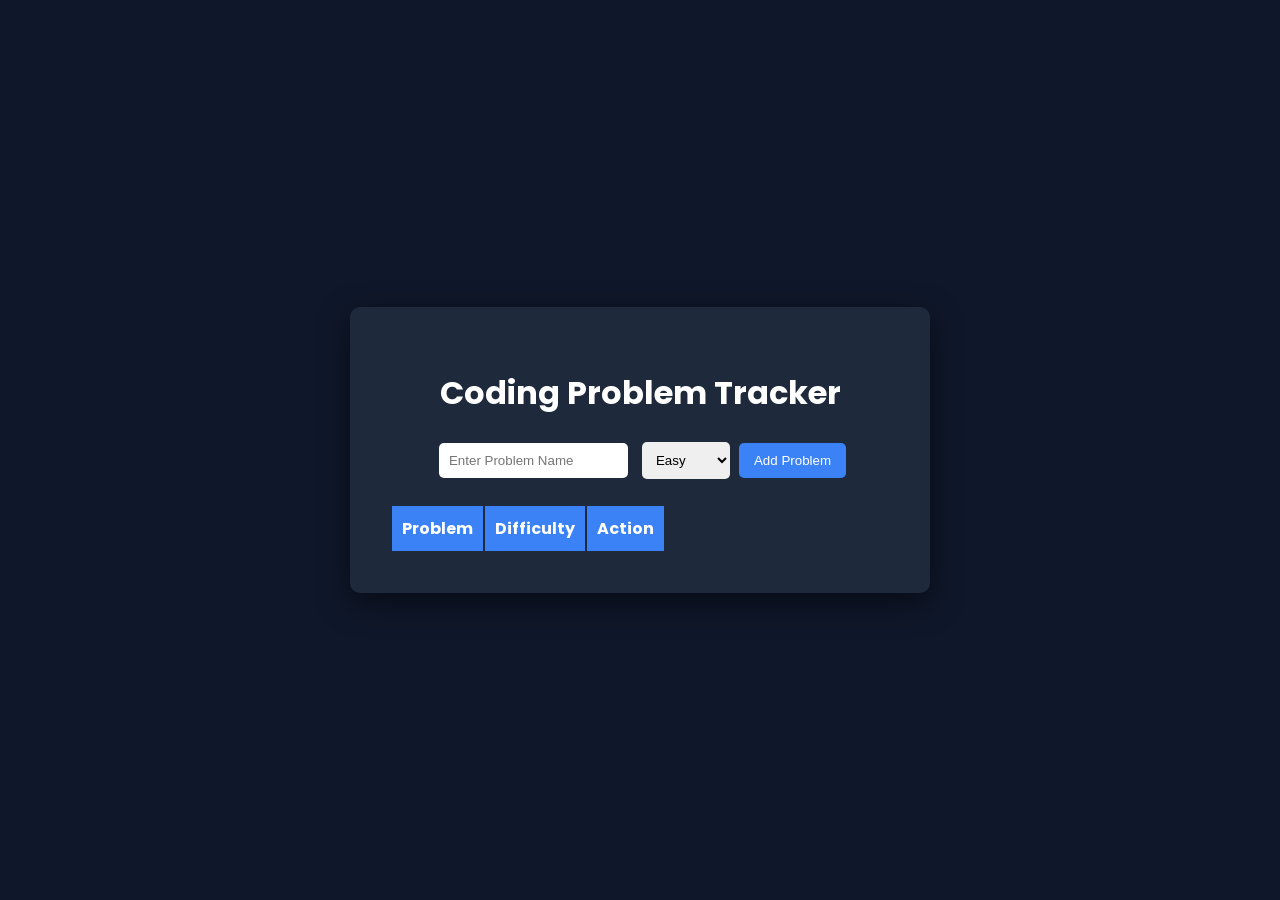
<file: CodingProblemTracker/index.html>
<!DOCTYPE html>

<html>
<head>

<meta charset="UTF-8">
<title>Coding Problem Tracker</title>

<link rel="stylesheet" href="style.css">

<link href="https://fonts.googleapis.com/css2?family=Poppins:wght@300;500&display=swap" rel="stylesheet">

</head>

<body>

<div class="container">

<h1>Coding Problem Tracker</h1>

<div class="input-section">

<input type="text" id="problemName" placeholder="Enter Problem Name">

<select id="difficulty">
<option value="Easy">Easy</option>
<option value="Medium">Medium</option>
<option value="Hard">Hard</option>
</select>

<button onclick="addProblem()">Add Problem</button>

</div>

<table>

<thead>

<tr>
<th>Problem</th>
<th>Difficulty</th>
<th>Action</th>
</tr>

</thead>

<tbody id="problemList"></tbody>

</table>

</div>

<script src="script.js"></script>

</body>
</html>
</file>
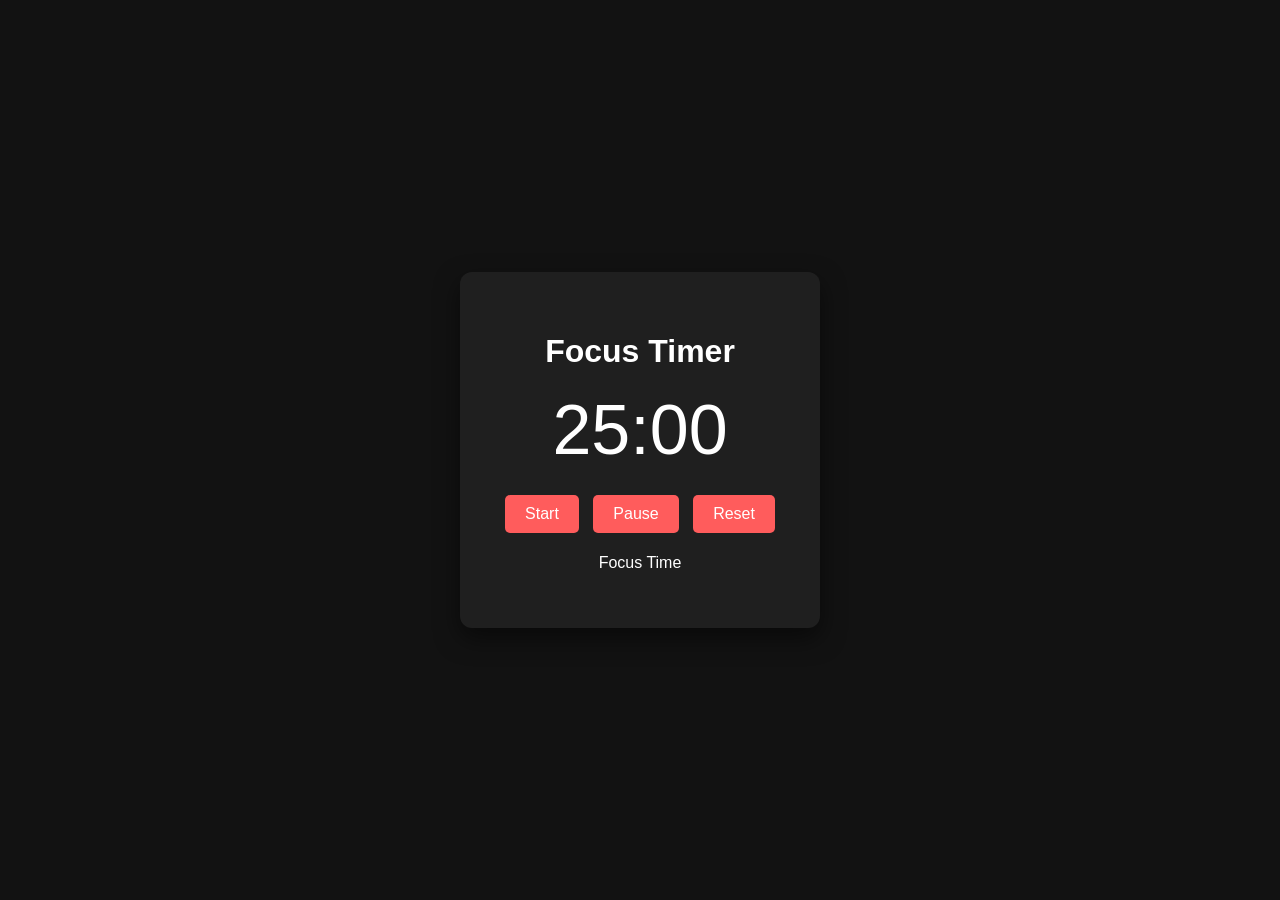
<file: Focustimer/index.html>
<!DOCTYPE html>

<html>
<head>
<meta charset="UTF-8">
<title>Focus Timer</title>
<link rel="stylesheet" href="style.css">
</head>

<body>

<div class="app">

<h1>Focus Timer</h1>

<div class="timer">
<span id="minutes">25</span>:<span id="seconds">00</span>
</div>

<div class="controls">
<button id="start">Start</button>
<button id="pause">Pause</button>
<button id="reset">Reset</button>
</div>

<p id="mode">Focus Time</p>

</div>

<script src="script.js"></script>

</body>
</html>
</file>
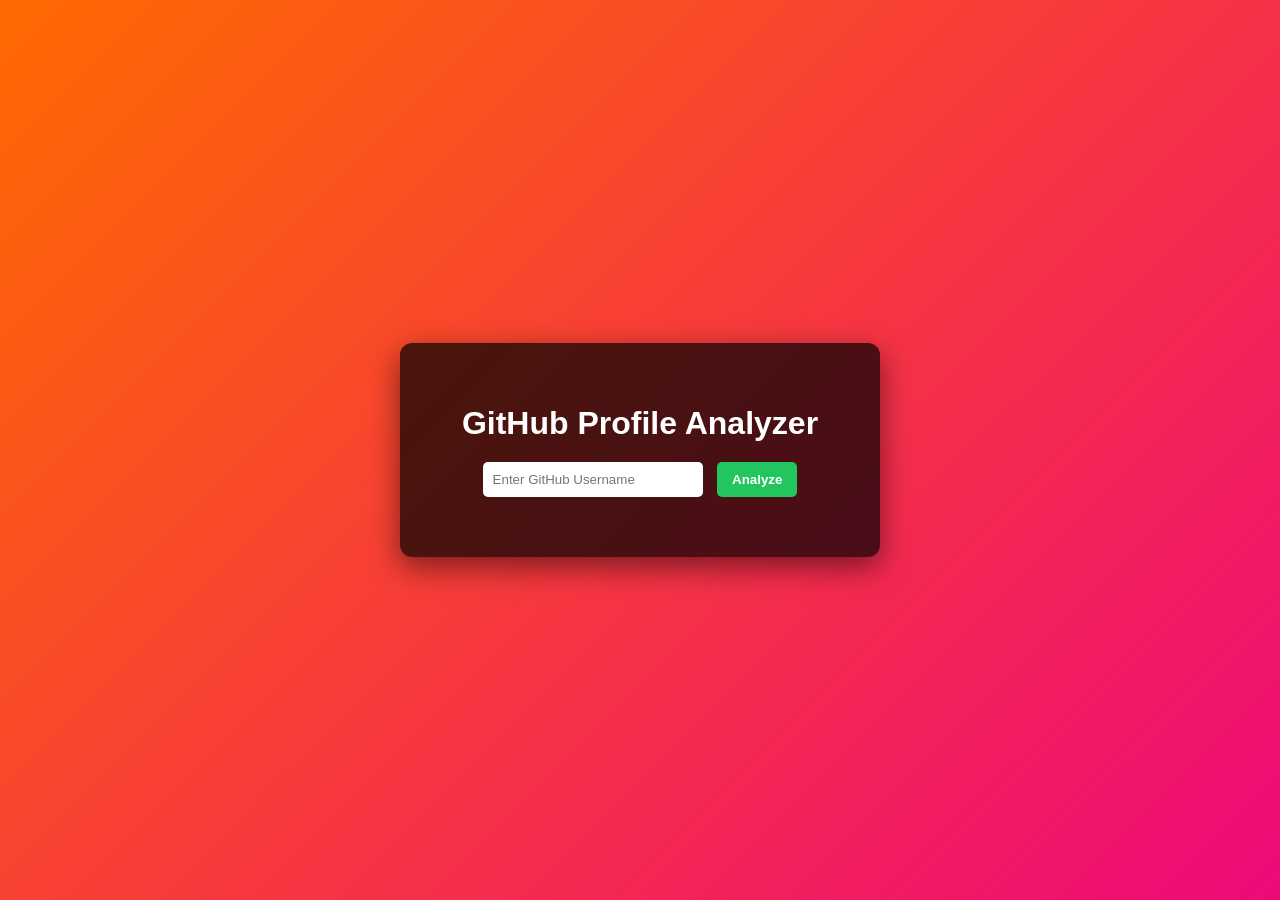
<file: GitHubProfileAnalyzer/index.html>
<!DOCTYPE html>

<html>

<head>

<title>GitHub Profile Analyzer</title>

<link rel="stylesheet" href="style.css">

</head>

<body>

<div class="container">

<h1>GitHub Profile Analyzer</h1>

<div class="search-box">

<input id="username" placeholder="Enter GitHub Username">

<button onclick="getProfile()">Analyze</button>

</div>

<div id="profileCard" class="profile-card"></div>

</div>

<script src="script.js"></script>

</body>

</html>
</file>
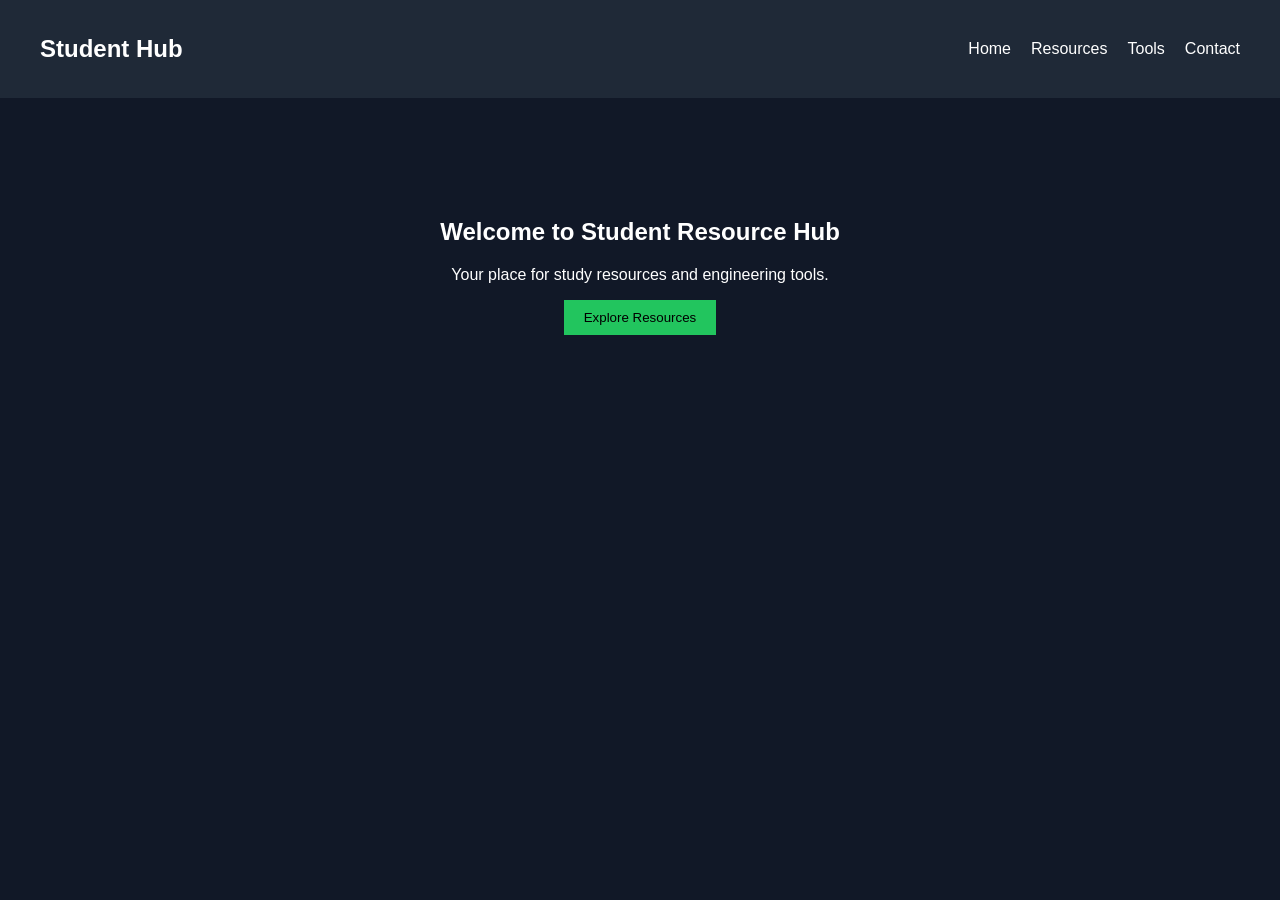
<file: StudentResourceHub/index.html>
<!DOCTYPE html>

<html>

<head>
<title>Student Resource Hub</title>
<link rel="stylesheet" href="style.css">
</head>

<body>

<nav>

<h2>Student Hub</h2>

<ul>
<li><a href="index.html">Home</a></li>
<li><a href="resources.html">Resources</a></li>
<li><a href="tools.html">Tools</a></li>
<li><a href="contact.html">Contact</a></li>
</ul>

</nav>

<section class="hero">

<h1>Welcome to Student Resource Hub</h1>

<p>Your place for study resources and engineering tools.</p>

<button onclick="explore()">Explore Resources</button>

</section>

<script src="script.js"></script>

</body>

</html>
</file>
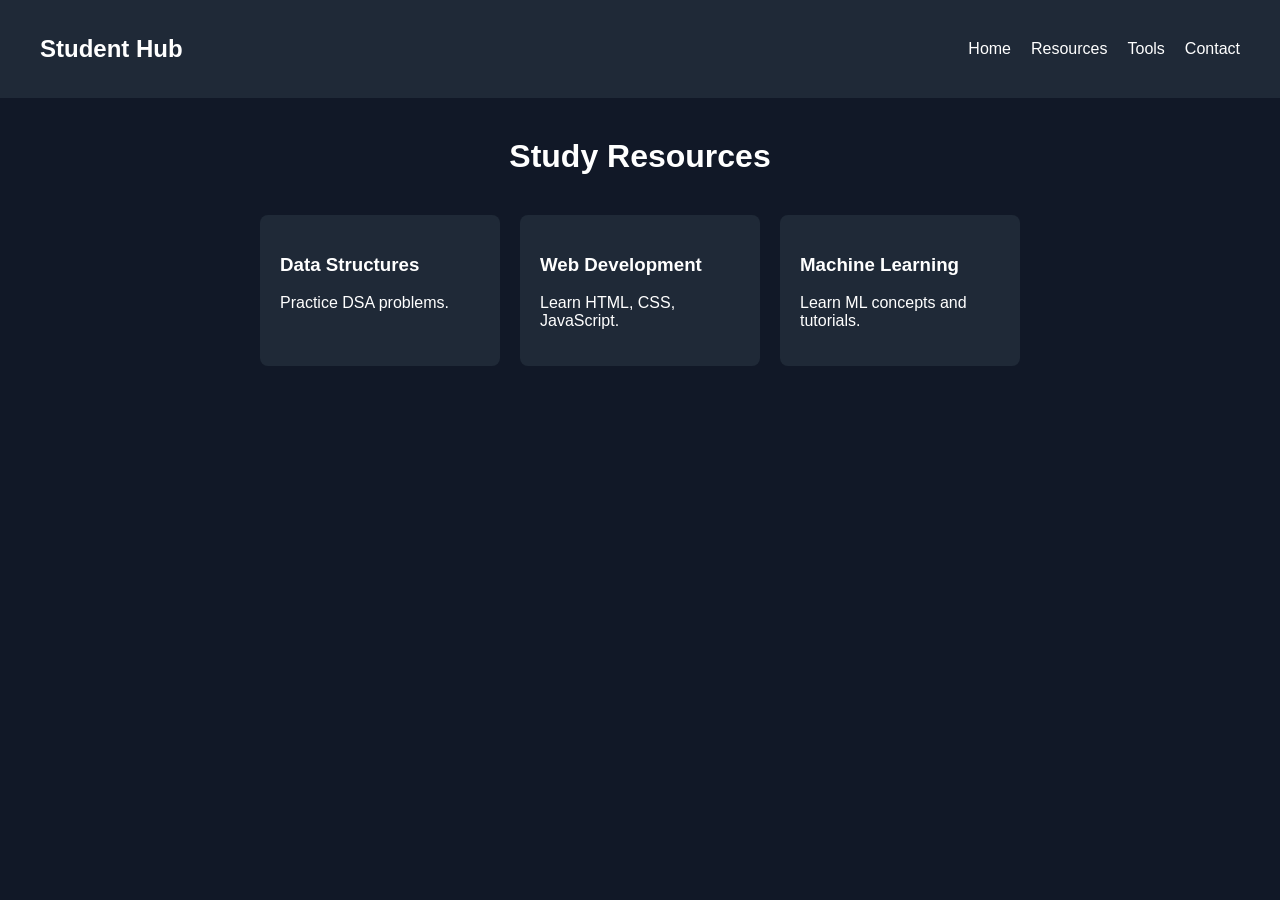
<file: StudentResourceHub/resources.html>
<!DOCTYPE html>

<html>

<head>
<title>Resources</title>
<link rel="stylesheet" href="style.css">
</head>

<body>

<nav>

<h2>Student Hub</h2>

<ul>
<li><a href="index.html">Home</a></li>
<li><a href="resources.html">Resources</a></li>
<li><a href="tools.html">Tools</a></li>
<li><a href="contact.html">Contact</a></li>
</ul>

</nav>

<h1 class="page-title">Study Resources</h1>

<div class="card-container">

<div class="card">
<h3>Data Structures</h3>
<p>Practice DSA problems.</p>
</div>

<div class="card">
<h3>Web Development</h3>
<p>Learn HTML, CSS, JavaScript.</p>
</div>

<div class="card">
<h3>Machine Learning</h3>
<p>Learn ML concepts and tutorials.</p>
</div>

</div>

</body>

</html>
</file>
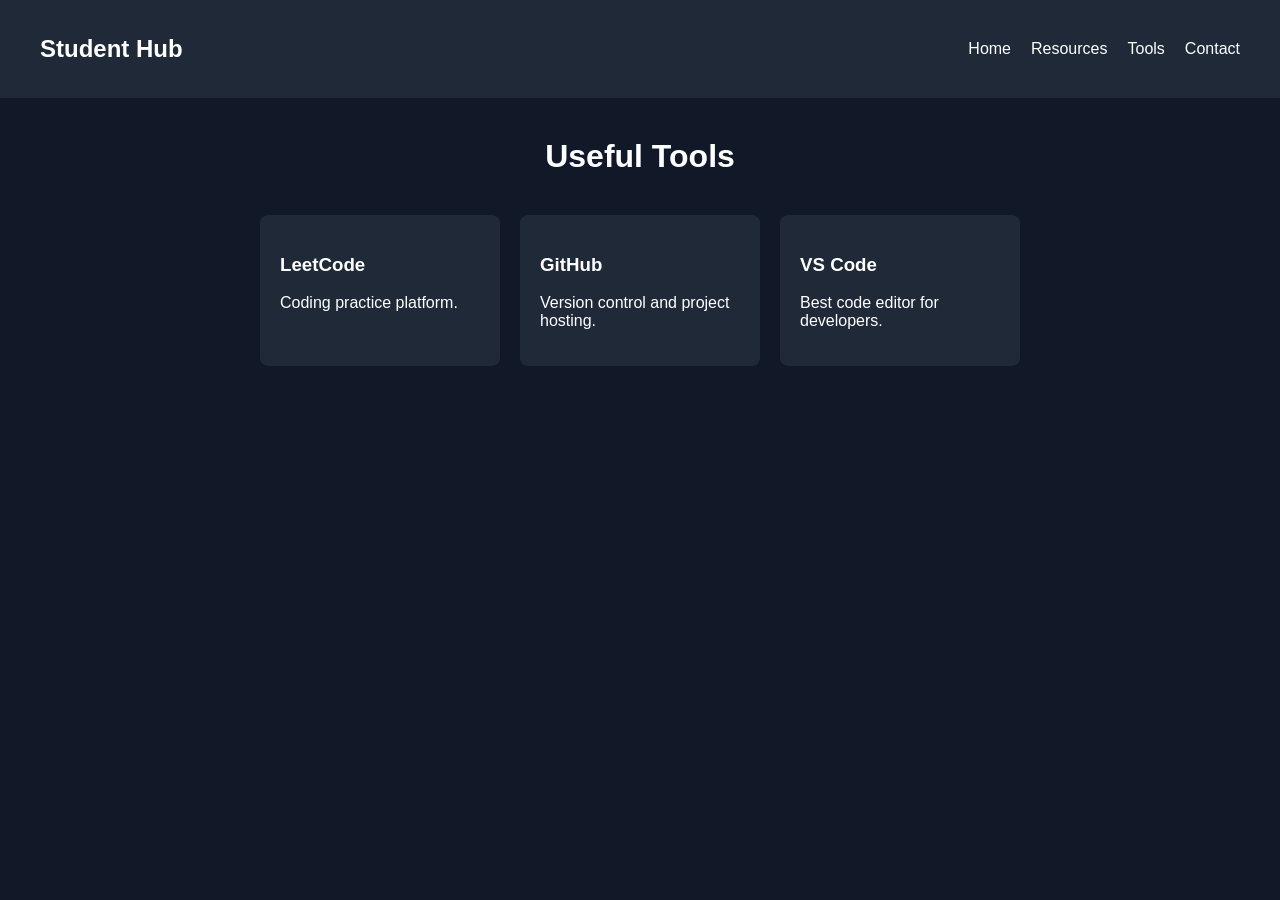
<file: StudentResourceHub/tools.html>
<!DOCTYPE html>

<html>

<head>
<title>Tools</title>
<link rel="stylesheet" href="style.css">
</head>

<body>

<nav>

<h2>Student Hub</h2>

<ul>
<li><a href="index.html">Home</a></li>
<li><a href="resources.html">Resources</a></li>
<li><a href="tools.html">Tools</a></li>
<li><a href="contact.html">Contact</a></li>
</ul>

</nav>

<h1 class="page-title">Useful Tools</h1>

<div class="card-container">

<div class="card">
<h3>LeetCode</h3>
<p>Coding practice platform.</p>
</div>

<div class="card">
<h3>GitHub</h3>
<p>Version control and project hosting.</p>
</div>

<div class="card">
<h3>VS Code</h3>
<p>Best code editor for developers.</p>
</div>

</div>

</body>

</html>
</file>
<file: CodingProblemTracker/style.css>
body{
font-family:'Poppins',sans-serif;
background:#0f172a;
display:flex;
justify-content:center;
align-items:center;
height:100vh;
margin:0;
color:white;
}

.container{
background:#1e293b;
padding:40px;
border-radius:10px;
width:500px;
box-shadow:0 10px 30px rgba(0,0,0,0.5);
text-align:center;
}

h1{
margin-bottom:20px;
}

.input-section{
margin-bottom:20px;
}

input,select{
padding:10px;
margin:5px;
border-radius:5px;
border:none;
}

button{
padding:10px 15px;
background:#3b82f6;
color:white;
border:none;
border-radius:5px;
cursor:pointer;
}

button:hover

table{
width:100%;
border-collapse:collapse;
margin-top:20px;
}

th{
background:#3b82f6;
padding:10px;
}

td{
background:#334155;
padding:10px;
}

tr{
border-bottom:1px solid #1e293b;
}
</file>
<file: Focustimer/style.css>
body{
margin:0;
font-family:Arial, sans-serif;
background:#121212;
color:white;
display:flex;
justify-content:center;
align-items:center;
height:100vh;
}

.app{
text-align:center;
background:#1f1f1f;
padding:40px;
border-radius:12px;
box-shadow:0 10px 25px rgba(0,0,0,0.5);
}

h1{
margin-bottom:20px;
}

.timer{
font-size:70px;
margin:20px 0;
}

.controls button{
margin:5px;
padding:10px 20px;
border:none;
border-radius:5px;
background:#ff5c5c;
color:white;
font-size:16px;
cursor:pointer;
}

.controls button:hover

#mode{
margin-top:15px;
font-weight:bold;
}
</file>
<file: GitHubProfileAnalyzer/style.css>
body{
margin:0;
font-family:Arial, sans-serif;
background:linear-gradient(135deg,#ff6a00,#ee0979);
height:100vh;
display:flex;
justify-content:center;
align-items:center;
color:white;
}

.container{
background:rgba(0,0,0,0.7);
padding:40px;
border-radius:12px;
text-align:center;
width:400px;
box-shadow:0 10px 30px rgba(0,0,0,0.5);
}

h1{
margin-bottom:20px;
}

.search-box{
margin:20px 0;
}

input{
padding:10px;
border:none;
border-radius:5px;
width:200px;
margin-right:10px;
}

button{
padding:10px 15px;
border:none;
border-radius:5px;
background:#22c55e;
cursor:pointer;
color:white;
font-weight:bold;
transition:0.3s;
}

button:hover{
transform:scale(1.05);
box-shadow:0 0 12px #22c55e;
}

.profile-card{
margin-top:20px;
}

.profile-card img{
width:100px;
border-radius:50%;
margin-bottom:10px;
border:3px solid white;
}

.profile-card h2{
margin:10px 0;
}

.profile-card p{
margin:5px 0;
}

.profile-card a{
color:#22c55e;
text-decoration:none;
font-weight:bold;
}
</file>
<file: StudentResourceHub/style.css>
body{
font-family:Arial;
margin:0;
background:#111827;
color:white;
}

nav{
display:flex;
justify-content:space-between;
align-items:center;
padding:15px 40px;
background:#1f2937;
}

nav ul{
display:flex;
list-style:none;
gap:20px;
}

nav a{
color:white;
text-decoration:none;
}

.hero{
text-align:center;
padding:100px 20px;
}

.hero button{
padding:10px 20px;
background:#22c55e;
border:none;
cursor:pointer;
}

.page-title{
text-align:center;
margin-top:40px;
}

.card-container{
display:flex;
justify-content:center;
gap:20px;
margin-top:40px;
}

.card{
background:#1f2937;
padding:20px;
border-radius:8px;
width:200px;
}

.contact-form{
display:flex;
flex-direction:column;
width:300px;
margin:40px auto;
gap:10px;
}

input,textarea{
padding:10px;
border:none;
border-radius:5px;
}

button{
padding:10px;
background:#22c55e;
border:none;
cursor:pointer;
}
</file>
